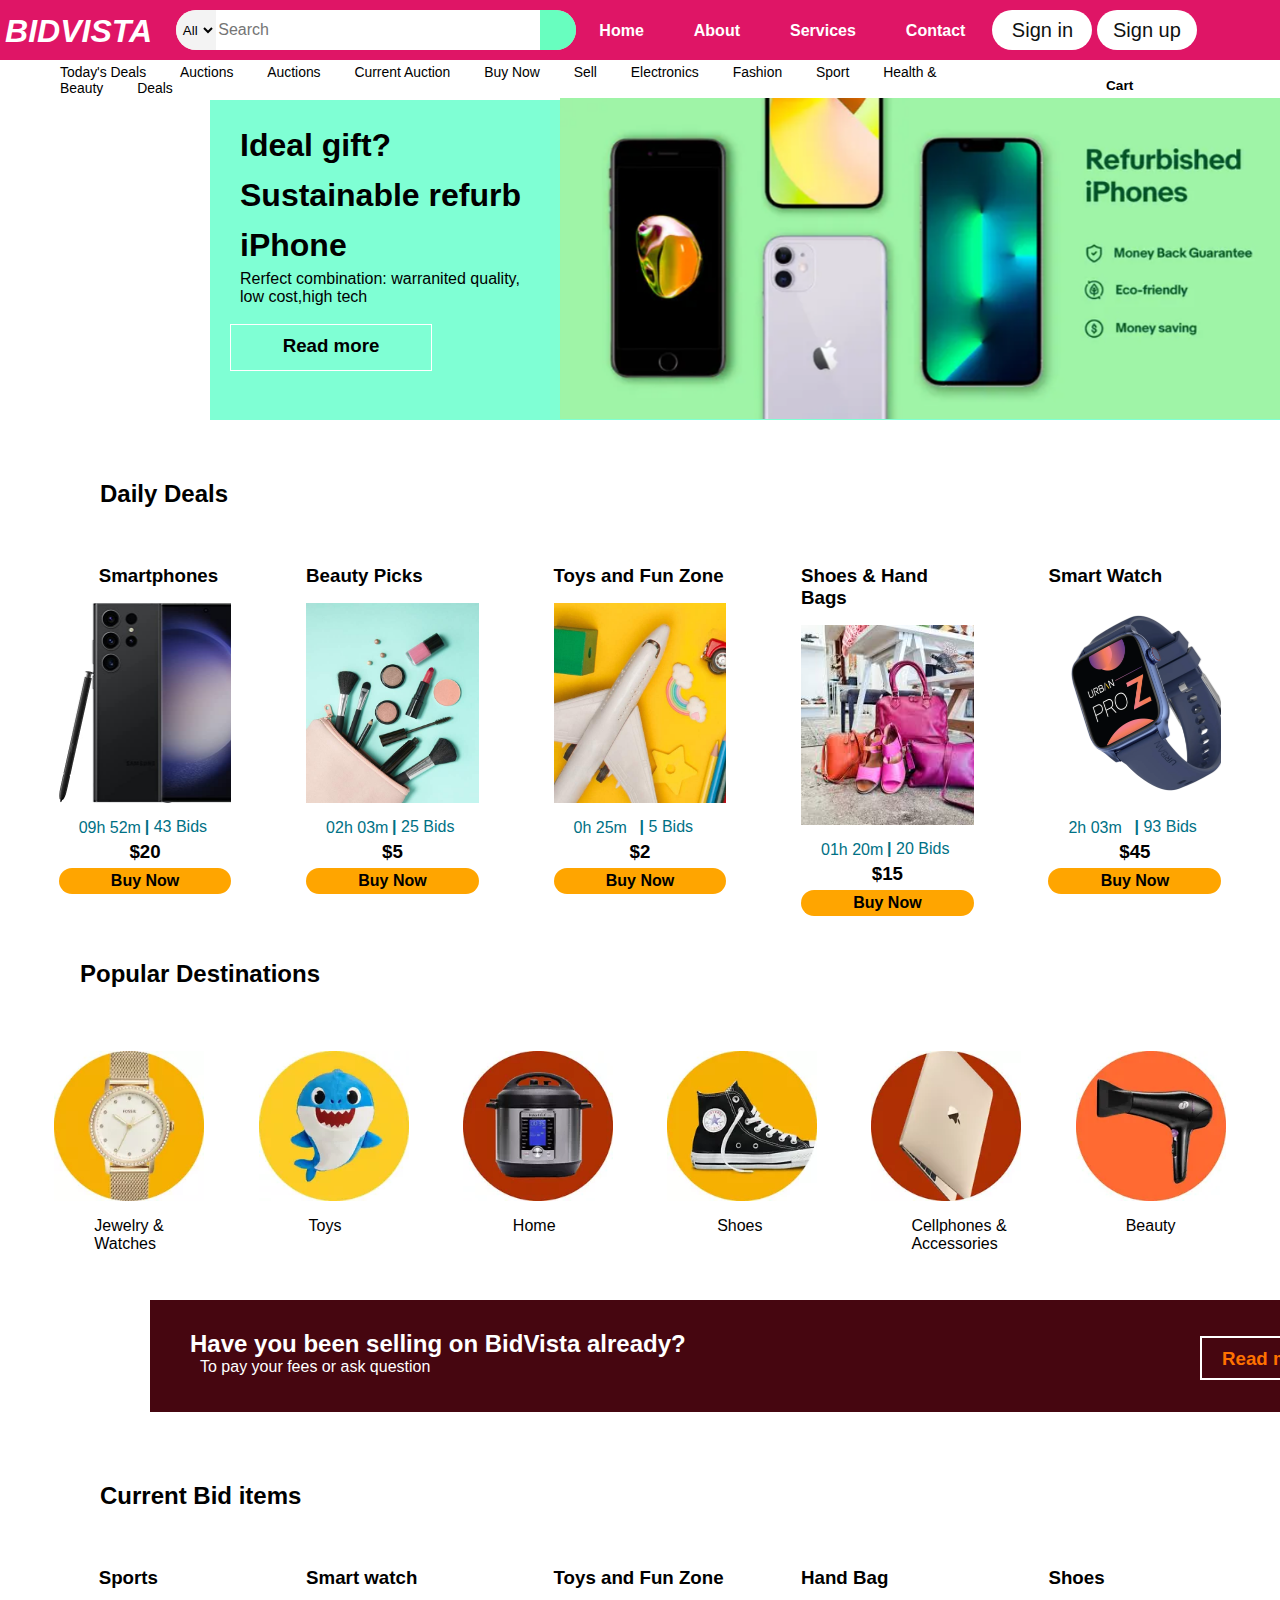
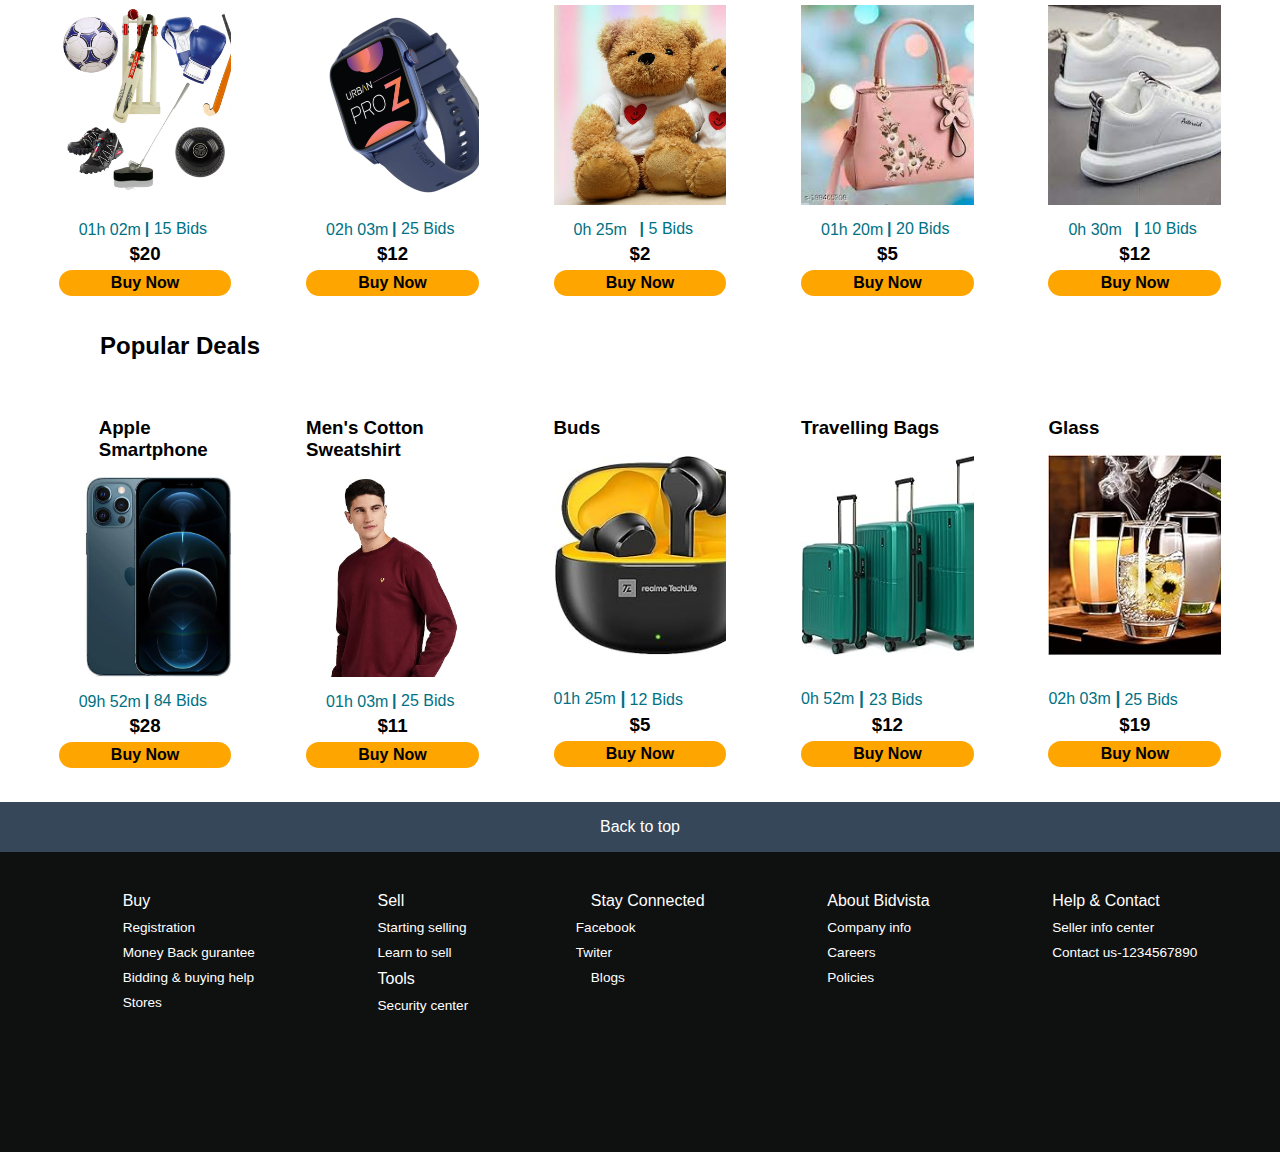
<file: Auction Platfrom/index.html>
<!DOCTYPE html>
<html lang="en">
<head>
    <meta charset="UTF-8">
    <meta name="viewport" content="width=device-width, initial-scale=1.0">
    <link rel="icon" href="favicon.ico" type="image/x-icon">

    <link rel="stylesheet" href="https://cdnjs.cloudflare.com/ajax/libs/font-awesome/6.4.2/css/all.min.css" integrity="sha512-z3gLpd7yknf1YoNbCzqRKc4qyor8gaKU1qmn+CShxbuBusANI9QpRohGBreCFkKxLhei6S9CQXFEbbKuqLg0DA==" crossorigin="anonymous" referrerpolicy="no-referrer" />
    <title>Online Auction</title>
    <link rel="stylesheet" href="Auction.css">

</head>
<body>
    <header>
        <div class="navbar">
            <div class="nav-logo border">
                <div class="logo">
                    <h1>BIDVISTA</h1>
                </div>
            </div>
            <div class="nav-search border">
                <select class="search-select">
                    <option>All</option>
                </select>
                <input placeholder="Search" class="search-input">
                <div class="search-icon">
                    <i class="fa-solid fa-magnifying-glass"></i>
                </div>
            </div>
            <div class="menu">
                <ul>
                <li><a href="Auction.html">Home</a></li>
                <li><a href="about.html">About</a></li>
                <li><a href="services.html">Services</a></li>
                <li><a href="contact.html">Contact</a></li> 
                </ul>
            </div>
            <div class="btn abc">
                <button class="bt ab"><a href="signin.html"><a href="signup.html" id="signin">Sign in</a></button>
                <button class="bt bc"><a href="signup.html" id="signup">Sign up</a></button> 
            </div>
        </div>
        <div class="panel">
            <div class="panel-ops">
                <p class="border"><a href="#">Today's Deals</a></p>
                   <p  class="border"><a href="#">Auctions</a></p>
                   <p class="border"><a href="#">Auctions</a></p>
                    <p class="border"><a href="#">Current Auction</a></p>
                    <p class="border"><a href="#">Buy Now</a></p>
                    <p class="border"><a href="#">Sell</a></p>
                    <p class="border"><a href="#">Electronics</a></p>
                   <p class="border"><a href="#">Fashion</a></p>
                    <p class="border"><a href="#">Sport</a></p>
                   <p class="border"><a href="#">Health & Beauty</a></p>
                   <p class="border"><a href="#">Deals</a></p>
            </div>
            <div class="nav-cart border">
                <i class="fa-solid fa-cart-shopping"></i>
                Cart
            </div>
        </div>
    </header>
    <div class="image">
        <h1 class="img">Ideal gift?<br> Sustainable refurb<br> iPhone</h1>
        <p class="heading">Rerfect combination: warranited quality,<br>low cost,high tech</p>
        <h3 class="read2"><a class="read1" href="#">Read more</a></h3>
        <div class="image-head" style="background-image: url('img3.png');"></div>
        
    </div>
    </div>
    <div class="upcoming"></div>
    <div class="header1">
        <h2 class="h1">Daily Deals</h2>
        <h2 class="h2">See all</h2>
    </div>
    <div class="shop-section">
        <div class="box1 box">
            <div class="box-content">
                <h3 class="name-1">Smartphones</h3>
            <div class="box-img" style="background-image: url('box4_image.jpg');">
                <div class="layer">
                    <h3><a href="#" class="bidnow">Bid Now</a></h3>
                </div></div>
            <p class="time">09h 52m</p>
            <h4 class="sy">|</h4>
            <p class="bid">43 Bids</p>
            <h3 class="price">$20</h3>
            <h4 class="b1"><a href="#" class="buy">Buy Now</a></h4>
            </div>
        </div>
        <div class="box2 box">
            <div class="box-content">
                <h3>Beauty Picks</h3>
            <div class="box-img" style="background-image: url('box5_image.jpg');">
                <div class="layer">
                    <h3><a href="#" class="bidnow">Bid Now</a></h3>
                </div></div>
            <p class="time">02h 03m</p>
            <h4 class="sy">|</h4>
            <p class="bid">25 Bids</p>
            <h3 class="price">$5</h3>
            <h4 class="b1"><a href="#" class="buy">Buy Now</a></h4>
            </div>
        </div>
        <div class="box3 box">
            <div class="box-content">
                <h3>Toys and Fun Zone</h3>
            <div class="box-img" style="background-image: url('box7_image.jpg');">
                <div class="layer">
                    <h3><a href="#" class="bidnow">Bid Now</a></h3>
                </div></div>
            <p class="time">0h 25m</p>
            <h4 class="sy">|</h4>
            <p class="bid">5 Bids</p>
            <h3 class="price">$2</h3>
            <h4 class="b1"><a href="#" class="buy">Buy Now</a></h4>
            </div>
        </div>
        <div class="box4 box">
            <div class="box-content">
                <h3>Shoes & Hand Bags</h3>
            <div class="box-img" style="background-image: url('shoesbags.jpg');">
                <div class="layer">
                    <h3><a href="#" class="bidnow">Bid Now</a></h3>
                </div></div>
            <p class="time">01h 20m</p>
            <h4 class="sy">|</h4>
            <p class="bid">20 Bids</p>
            <h3 class="price">$15</h3>
            <h4 class="b1"><a href="#" class="buy">Buy Now</a></h4>
            </div>
        </div>
        <div class="box5 box">
            <div class="box-content">
                <h3>Smart Watch</h3>
            <div class="box-img" style="background-image: url('smart\ watch.webp');">
                <div class="layer">
                    <h3><a href="#" class="bidnow">Bid Now</a></h3>
                </div></div>
            <p class="time">2h 03m</p>
            <h4 class="sy">|</h4>
            <p class="bid">93 Bids</p>
            <h3 class="price">$45</h3>
            <h4 class="b1"><a href="#" class="buy">Buy Now</a></h4>
            </div>
        </div>
    </div>
        <div class="header1">
            <h2 class="items">Popular Destinations</h2>
            <h2 class="s1 h2">See all</h2>
        </div>
    </div>
    <div class="shoping">
        <div class="circle1 circle">
            <div class="circle-img" style="background-image: url('watch.webp');"></div>
            <p class="content"><a href="#" class="buy">Jewelry & Watches</a></p>
        </div>
        <div class="circle1 circle">
            <div class="circle-img" style="background-image: url('toys.webp');"></div>
            <p class="content1"><a href="#" class="buy1">Toys</a></p>
        </div><div class="circle1 circle">
            <div class="circle-img" style="background-image: url('home.webp');"></div>
            <p class="content1"><a href="#" class="buy1">Home</a></p>
        </div><div class="circle1 circle">
            <div class="circle-img" style="background-image: url('shoes1.webp');"></div>
            <p class="content1"><a href="#" class="buy1">Shoes</a></p>
        </div><div class="circle1 circle">
            <div class="circle-img" style="background-image: url('electronic.webp');"></div>
            <p class="content"><a href="#" class="buy1">Cellphones & Accessories</a></p>
        </div><div class="circle1 circle">
            <div class="circle-img" style="background-image: url('beauty.webp');"></div>
            <p class="content1"><a href="#" class="buy1">Beauty</a></p>
        </div>
    </div>
    <div class="nbar">
        <h2 class="sell">Have you been selling on BidVista already?</h2>
        <p class="pay">To pay your fees or ask  question</p>
        <h3 class="read">Read more</h3>
    </div>
    <div class="header1">
        <h2 class="items2">Current Bid items</h2>
        <h2 class="h2">See all</h2>
    </div>
    <div class="shop-section">
        <div class="box1 box">
            <div class="box-content">
                <h3 class="name-1">Sports</h3>
            <div class="box-img" style="background-image: url('sports.webp');">
                <div class="layer">
                    <h3><a href="#" class="bidnow">Bid Now</a></h3>
                </div></div>
            <p class="time">01h 02m</p>
            <h4 class="sy">|</h4>
            <p class="bid">15 Bids</p>
            <h3 class="price">$20</h3>
            <h4 class="b1"><a href="#" class="buy">Buy Now</a></h4>
            </div>
        </div>
        <div class="box2 box">
            <div class="box-content">
                <h3>Smart watch</h3>
            <div class="box-img" style="background-image: url('smart\ watch.webp');">
                <div class="layer">
                    <h3><a href="#" class="bidnow">Bid Now</a></h3>
                </div></div>
            <p class="time">02h 03m</p>
            <h4 class="sy">|</h4>
            <p class="bid">25 Bids</p>
            <h3 class="price">$12</h3>
            <h4 class="b1"><a href="#" class="buy">Buy Now</a></h4>
            </div>
        </div>
        <div class="box3 box">
            <div class="box-content">
                <h3>Toys and Fun Zone
                </h3>
            <div class="box-img" style="background-image: url('toy2.webp');">
                <div class="layer">
                    <h3><a href="#" class="bidnow">Bid Now</a></h3>
                </div></div>
            <p class="time">0h 25m</p>
            <h4 class="sy">|</h4>
            <p class="bid">5 Bids</p>
            <h3 class="price">$2</h3>
            <h4 class="b1"><a href="#" class="buy">Buy Now</a></h4>
            </div>
        </div>
        <div class="box4 box">
            <div class="box-content">
                <h3>Hand Bag</h3>
            <div class="box-img" style="background-image: url('hand\ bag.jpg');">
                <div class="layer">
                    <h3><a href="#" class="bidnow">Bid Now</a></h3>
                </div></div>
            <p class="time">01h 20m</p>
            <h4 class="sy">|</h4>
            <p class="bid">20 Bids</p>
            <h3 class="price">$5</h3>
            <h4 class="b1"><a href="#" class="buy">Buy Now</a></h4>
            </div>
        </div>
        <div class="box5 box">
            <div class="box-content">
                <h3>Shoes</h3>
            <div class="box-img" style="background-image: url('shoes2.jpg');">
                <div class="layer">
                    <h3><a href="#" class="bidnow">Bid Now</a></h3>
                </div></div>
            <p class="time">0h 30m</p>
            <h4 class="sy">|</h4>
            <p class="bid">10 Bids</p>
            <h3 class="price">$12</h3>
            <h4 class="b1"><a href="#" class="buy">Buy Now</a></h4>
            </div>
        </div>
    </div>
    <div class="header1">
        <h2 class="items3">Popular Deals</h2>
        <h2 class="h2">See all</h2>
    </div>
    <div class="shop-section">
        <div class="box1 box">
            <div class="box-content">
                <h3 class="name-1">Apple Smartphone</h3>
            <div class="box-img" style="background-image: url('apple.webp');">
                <div class="layer">
                    <h3><a href="#" class="bidnow">Bid Now</a></h3>
                </div></div>
            <p class="time">09h 52m</p>
            <h4 class="sy">|</h4>
            <p class="bid">84 Bids</p>
            <h3 class="price">$28</h3>
            <h4 class="b1"><a href="#" class="buy">Buy Now</a></h4>
           
            </div>
        </div>
        <div class="box2 box">
            <div class="box-content">
                <h3><a>Men's Cotton Sweatshirt</a></h3>
            <div class="box-img" style="background-image: url('tshirt.jpg');">
                <div class="layer">
                    <h3><a href="#" class="bidnow">Bid Now</a></h3>
                </div></div>
            <p class="time">01h 03m</p>
            <h4 class="sy">|</h4>
            <p class="bid">25 Bids</p>
            <h3 class="price">$11</h3>
            <h4 class="b1"><a href="#" class="buy">Buy Now</a></h4>
            </div>
        </div>
        <div class="box3 box">
            <div class="box-content">
                <h3>Buds
                </h3>
            <div class="box-img" style="background-image: url('earphone.jpg');">
                <div class="layer">
                    <h3><a href="#" class="bidnow">Bid Now</a></h3>
                </div></div>
            <p class="time1">01h 25m</p>
            <h4 class="sy1">|</h4>
            <p class="bid1">12 Bids</p>
            <h3 class="price">$5</h3>
            <h4 class="b1"><a href="#" class="buy">Buy Now</a></h4>
            </div>
        </div>
        <div class="box4 box">
            <div class="box-content">
                <h3>Travelling Bags</h3>
            <div class="box-img" style="background-image: url('bags.jpg');">
                <div class="layer">
                    <h3><a href="#" class="bidnow">Bid Now</a></h3>
                </div></div>
            <p class="time1">0h 52m</p>
            <h4 class="sy1 tb">|</h4>
            <p class="bid1 tb1">23 Bids</p>
            <h3 class="price">$12</h3>
            <h4 class="b1"><a href="#" class="buy">Buy Now</a></h4>
            </div>
        </div>
        <div class="box5 box">
            <div class="box-content">
                <h3>Glass</h3>
            <div class="box-img" style="background-image: url('glass.jpg');">
                <div class="layer">
                    <h3><a href="#" class="bidnow">Bid Now</a></h3>
                </div></div>
            <p class="time1">02h 03m</p>
            <h4 class="sy1">|</h4>
            <p class="bid1">25 Bids</p>
            <h3 class="price">$19</h3>
            <h4 class="b1"><a href="#" class="buy">Buy Now</a></h4>
            </div>
        </div>
    </div>
    <footer>
        <div class="foot-panel">
            <p>Back to top</p>
        </div>
        <div class="foot-panel2">
            <ol>
                <p>Buy</p>
                <a class="p2">Registration</a>
                <a class="p2">Money Back gurantee </a>
                <a class="p2">Bidding & buying help</a>
                <a class="p2">Stores</a>
            </ol>
            <ol>
                <p>Sell</p>
                <a class="p2">Starting selling</a>
                <a class="p2">Learn to sell </a>
                <p class="tool">Tools</p>
                <a class="p2">Security center</a>
            </ol>
            <ol>
                <p>Stay Connected</p>
                <a class="p2"><i class="fa-brands fa-facebook fb"></i>Facebook</a>
                <a class="p2"><i class="fa-brands fa-square-x-twitter tw"></i>Twiter</a>
                <a class="p2">Blogs</a>
            </ol>
            <ol>
                <p>About Bidvista</p>
                <a class="p2">Company info</a>
                <a class="p2">Careers</a>
                <a class="p2">Policies</a>
            </ol>
            <ol>
                <p>Help & Contact</p>
                <a class="p2">Seller info center</a>
                <a>Contact us-1234567890</a>
            </ol>
        </div>
    </footer>
</body>
</html>
</file>
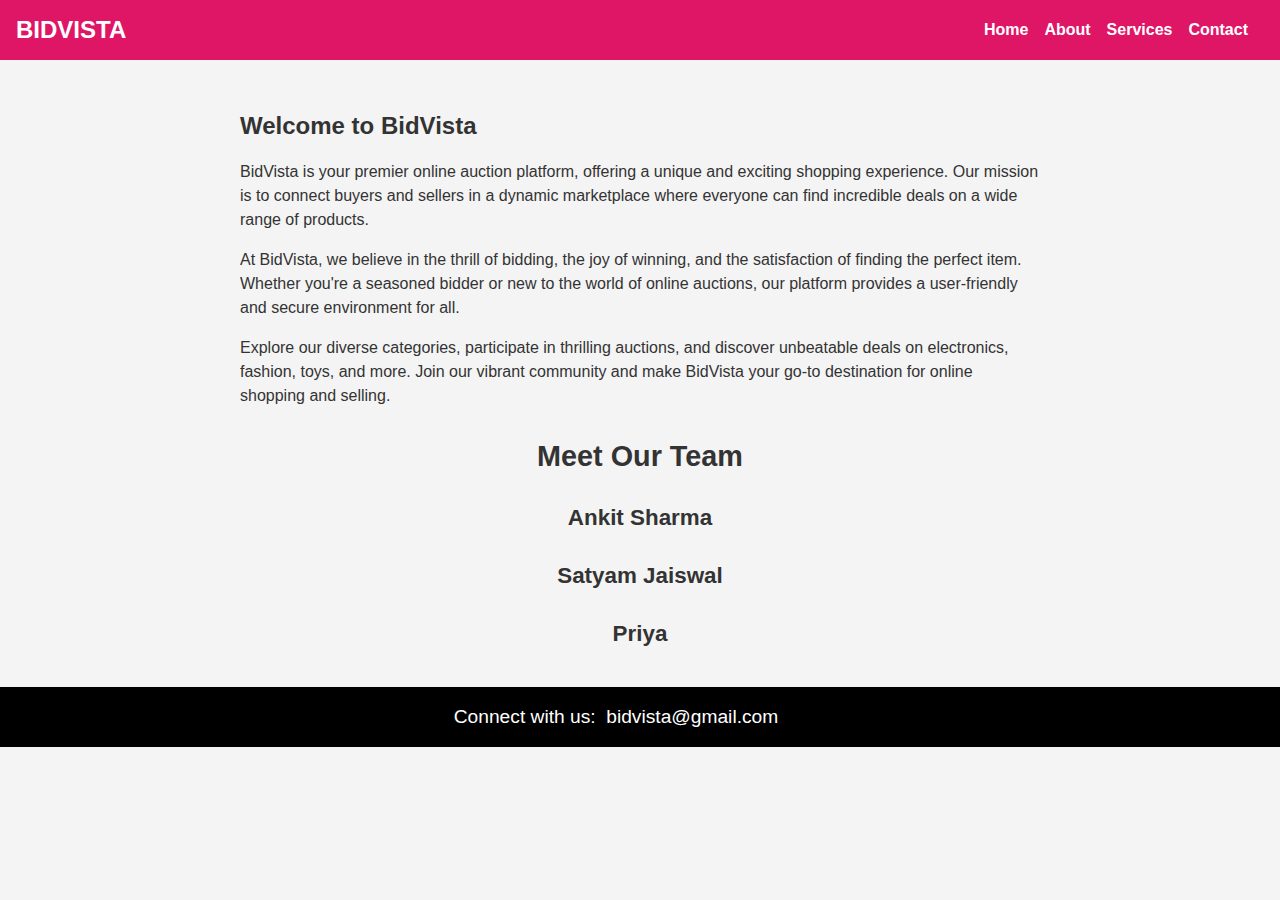
<file: Auction Platfrom/about.html>
<!DOCTYPE html>
<html lang="en">
<head>
    <meta charset="UTF-8">
    <meta name="viewport" content="width=device-width, initial-scale=1.0">
    <link rel="stylesheet" href="about.css">
    <title>About BidVista</title>
</head>
<body>
    <header class="about-header">
        <div class="about-navbar">
            <div class="about-logo">
                <h1>BIDVISTA</h1>
            </div>
            <div class="about-menu">
                <ul>
                    <li><a href="index.html">Home</a></li>
                    <li><a href="about.html">About</a></li>
                    <li><a href="services.html">Services</a></li>
                    <li><a href="contact.html">Contact</a></li>
                </ul>
            </div>
        </div>
    </header>
    <section class="about-section">
        <div class="about-container">
            <h2>Welcome to BidVista</h2>
            <p class="about-text">
                BidVista is your premier online auction platform, offering a unique and exciting shopping experience. Our mission is to connect buyers and sellers in a dynamic marketplace where everyone can find incredible deals on a wide range of products.
            </p>
            <p class="about-text">
                At BidVista, we believe in the thrill of bidding, the joy of winning, and the satisfaction of finding the perfect item. Whether you're a seasoned bidder or new to the world of online auctions, our platform provides a user-friendly and secure environment for all.
            </p>
            <p class="about-text">
                Explore our diverse categories, participate in thrilling auctions, and discover unbeatable deals on electronics, fashion, toys, and more. Join our vibrant community and make BidVista your go-to destination for online shopping and selling.
            </p>
        </div>
        <div class="meet-our-team">
            <h3>Meet Our Team</h3>
            <div class="team-member">
                <!-- <img src="team-member1.jpg" alt="Team Member 1"> -->
                <h4>Ankit Sharma</h4>
                <!-- <p>Founder & CEO</p> -->
            </div>
            <div class="team-member">
                <!-- <img src="team-member2.jpg" alt="Team Member 2"> -->
                <h4>Satyam Jaiswal</h4>
                <!-- <p>Lead Developer</p> -->
            </div>
            <div class="team-member">
                <!-- <img src="team-member3.jpg" alt="Team Member 3"> -->
                <h4>Priya </h4>
                <!-- <p>Marketing Specialist</p> -->
            </div>
    </section>
    <footer class="about-footer">
        <div class="about-footer-container">
            <p>Connect with us:&nbsp; bidvista@gmail.com</p>
            <div class="about-social-media">
                <a href="#"><i class="fab fa-facebook-f"></i></a>
                <a href="#"><i class="fab fa-twitter"></i></a>
                <a href="#"><i class="fab fa-instagram"></i></a>
            </div>
        </div>
    </footer>
</body>
</html>
</file>
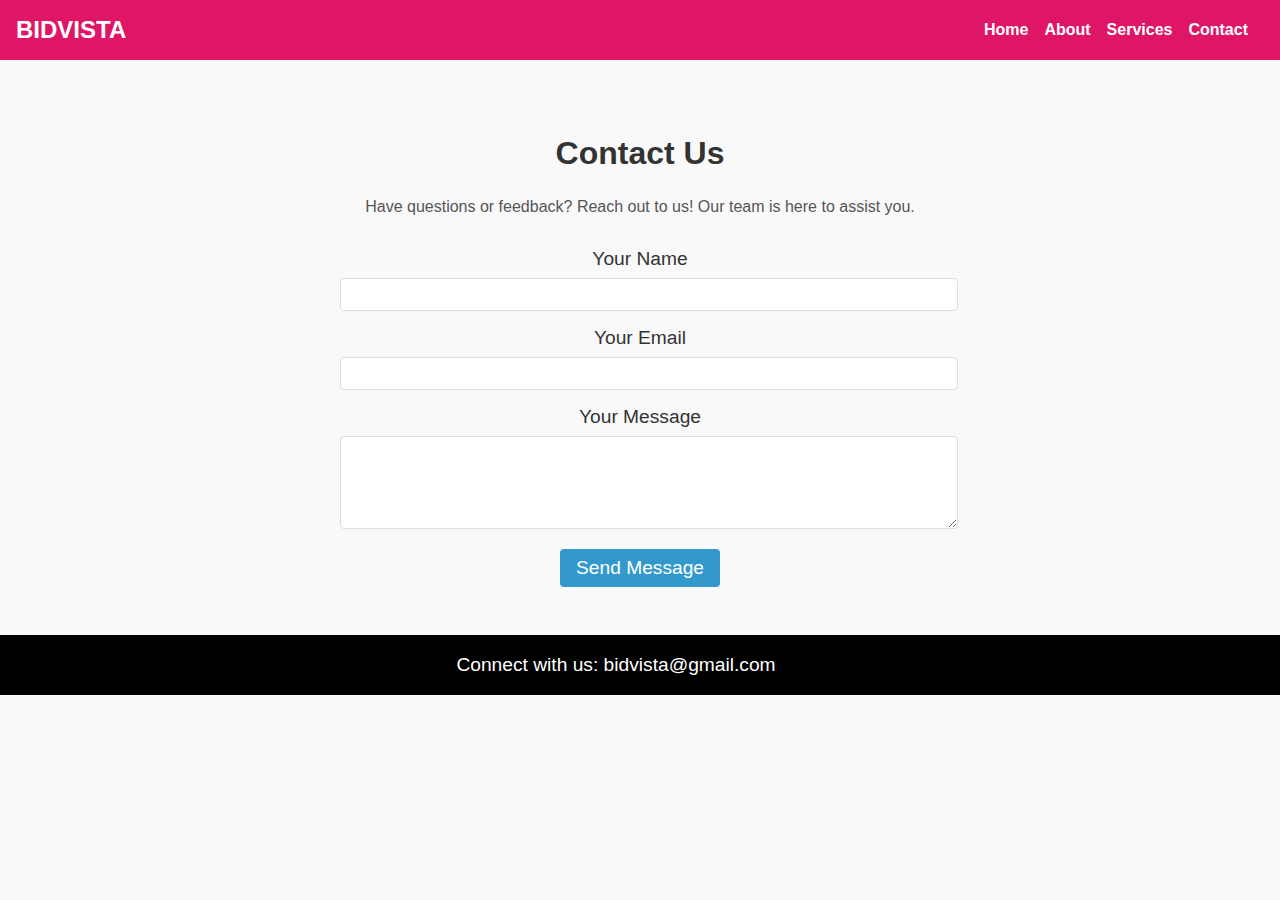
<file: Auction Platfrom/contact.html>
<!DOCTYPE html>
<html lang="en">
<head>
    <meta charset="UTF-8">
    <meta name="viewport" content="width=device-width, initial-scale=1.0">
    <link rel="stylesheet" href="contact.css">
    <title>Contact BidVista</title>
</head>
<body>
    <header class="contact-header">
        <div class="contact-navbar">
            <div class="contact-logo">
                <h1>BIDVISTA</h1>
            </div>
            <div class="contact-menu">
                <ul>
                    <li><a href="index.html">Home</a></li>
                    <li><a href="about.html">About</a></li>
                    <li><a href="services.html">Services</a></li>
                    <li><a href="contact.html">Contact</a></li>
                </ul>
            </div>
        </div>
    </header>
    <section class="contact-section">
        <div class="contact-container">
            <h2>Contact Us</h2>
            <p>Have questions or feedback? Reach out to us! Our team is here to assist you.</p>
            <div class="contact-form">
                <form action="#" method="post">
                    <label for="name">Your Name</label>
                    <input type="text" id="name" name="name" required>

                    <label for="email">Your Email</label>
                    <input type="email" id="email" name="email" required>

                    <label for="message">Your Message</label>
                    <textarea id="message" name="message" rows="5" required></textarea>

                    <button type="submit">Send Message</button>
                </form>
            </div>
        </div>
    </section>
    <footer class="contact-footer">
        <div class="contact-footer-container">
            <p>Connect with us: bidvista@gmail.com</p>
            <div class="contact-social-media">
                <a href="#"><i class="fab fa-facebook-f"></i></a>
                <a href="#"><i class="fab fa-twitter"></i></a>
                <a href="#"><i class="fab fa-instagram"></i></a>
            </div>
        </div>
    </footer>
</body>
</html>
</file>
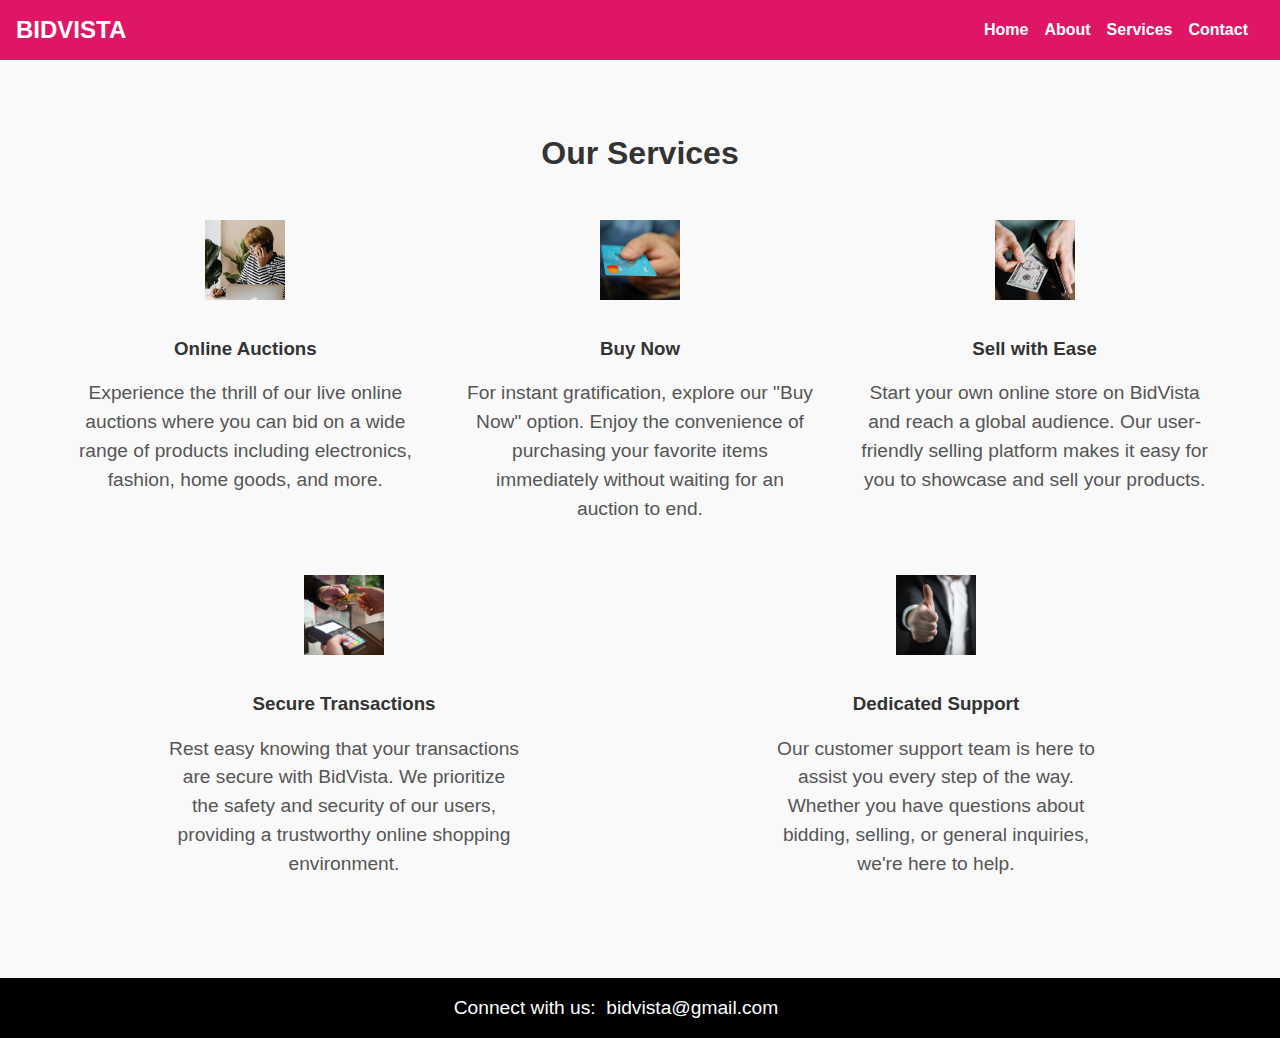
<file: Auction Platfrom/services.html>
<!DOCTYPE html>
<html lang="en">
<head>
    <meta charset="UTF-8">
    <meta name="viewport" content="width=device-width, initial-scale=1.0">
    <link rel="stylesheet" href="services.css">
    <title>BidVista Services</title>
</head>
<body>
    <header class="services-header">
        <div class="services-navbar">
            <div class="services-logo">
                <h1>BIDVISTA</h1>
            </div>
            <div class="services-menu">
                <ul>
                    <li><a href="index.html">Home</a></li>
                    <li><a href="about.html">About</a></li>
                    <li><a href="services.html">Services</a></li>
                    <li><a href="contact.html">Contact</a></li>
                </ul>
            </div>
        </div>
    </header>
    <section class="services-section">
        <div class="services-container">
            <h2>Our Services&nbsp;&nbsp;&nbsp;&nbsp;&nbsp;&nbsp;&nbsp;&nbsp;&nbsp;&nbsp;&nbsp;&nbsp;&nbsp;&nbsp;&nbsp;&nbsp;&nbsp;&nbsp;&nbsp;&nbsp;&nbsp;&nbsp;&nbsp;&nbsp;&nbsp;&nbsp;&nbsp;&nbsp;&nbsp;&nbsp;&nbsp;&nbsp;&nbsp;&nbsp;&nbsp;&nbsp;&nbsp;&nbsp;&nbsp;&nbsp;&nbsp;&nbsp;&nbsp;&nbsp;&nbsp;</h2>
            <div class="service">
                <img src="online auction.jpg" alt="Auction Icon">
                <h3>Online Auctions</h3>
                <p>Experience the thrill of our live online auctions where you can bid on a wide range of products including electronics, fashion, home goods, and more.</p>
            </div>
            <div class="service">
                <img src="buy now.jpg" alt="Buy Now Icon">
                <h3>Buy Now</h3>
                <p>For instant gratification, explore our "Buy Now" option. Enjoy the convenience of purchasing your favorite items immediately without waiting for an auction to end.</p>
            </div>
            <div class="service">
                <img src="sell with ease.jpg" alt="Sell Icon">
                <h3>Sell with Ease</h3>
                <p>Start your own online store on BidVista and reach a global audience. Our user-friendly selling platform makes it easy for you to showcase and sell your products.</p>
            </div>
            <div class="service">
                <img src="secure transaction.jpg" alt="Safe Transactions Icon">
                <h3>Secure Transactions</h3>
                <p>Rest easy knowing that your transactions are secure with BidVista. We prioritize the safety and security of our users, providing a trustworthy online shopping environment.</p>
            </div>
            <div class="service">
                <img src="dedicated support.jpg" alt="Customer Support Icon">
                <h3>Dedicated Support</h3>
                <p>Our customer support team is here to assist you every step of the way. Whether you have questions about bidding, selling, or general inquiries, we're here to help.</p>
            </div>
        </div>
    </section>
    <footer class="services-footer">
        <div class="services-footer-container">
            <p>Connect with us: &nbsp;bidvista@gmail.com</p>
            <div class="services-social-media">
                <a href="#"><i class="fab fa-facebook-f"></i></a>
                <a href="#"><i class="fab fa-twitter"></i></a>
                <a href="#"><i class="fab fa-instagram"></i></a>
            </div>
        </div>
    </footer>
</body>
</html>
</file>
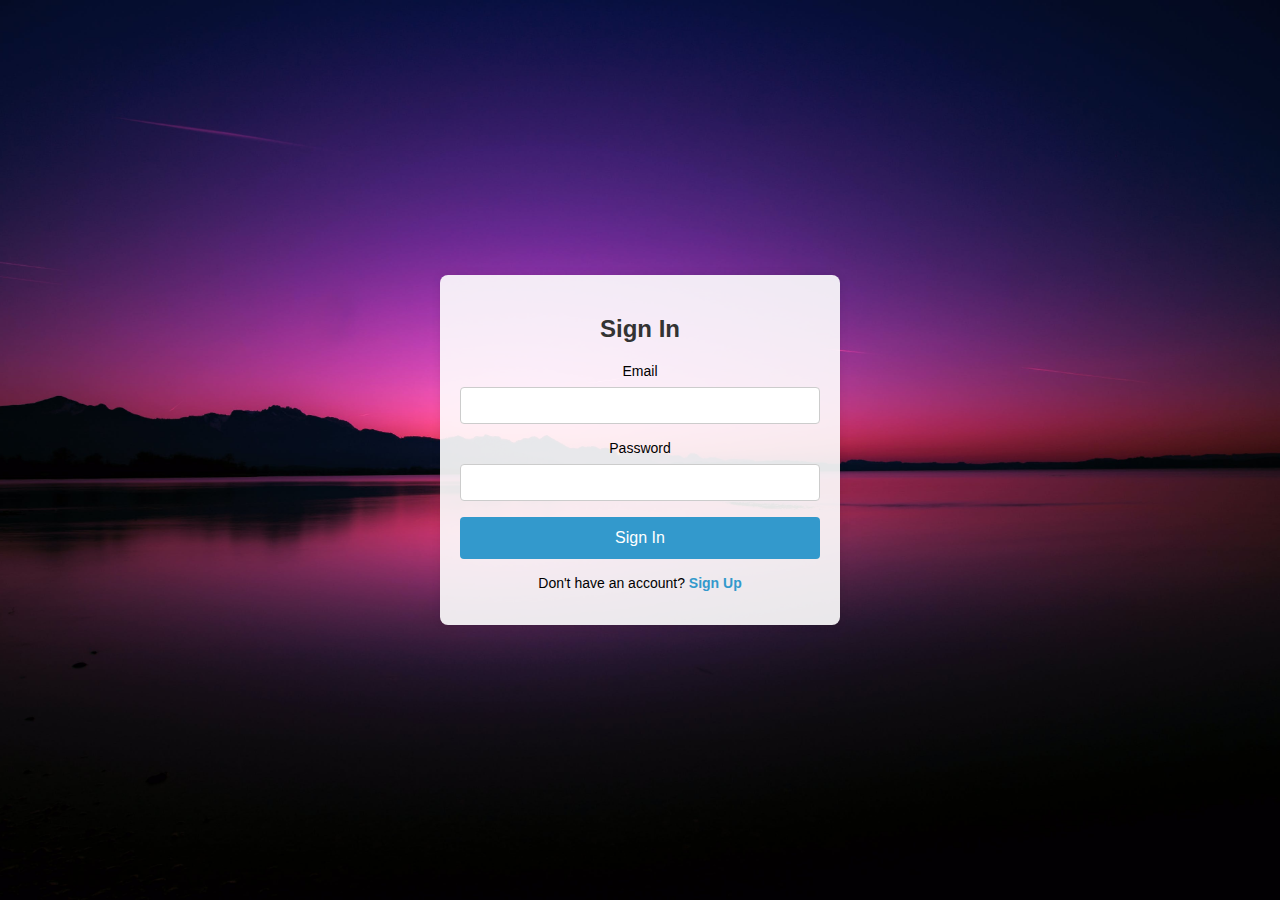
<file: Auction Platfrom/signin.html>
<!DOCTYPE html>
<html lang="en">
<head>
    <meta charset="UTF-8">
    <meta name="viewport" content="width=device-width, initial-scale=1.0">
    <link rel="stylesheet" href="signup-in.css">
    <title>Sign In | BidVista</title>
</head>
<body>
    <div class="container">
        <div class="card">
            <h2>Sign In</h2>
            <form action="#" method="post">
                <label for="email">Email</label>
                <input type="email" id="email" name="email" required>

                <label for="password">Password</label>
                <input type="password" id="password" name="password" required>

                <button type="submit">Sign In</button>
            </form>
            <p>Don't have an account? <a href="signup.html">Sign Up</a></p>
        </div>
    </div>
</body>
</html>
</file>
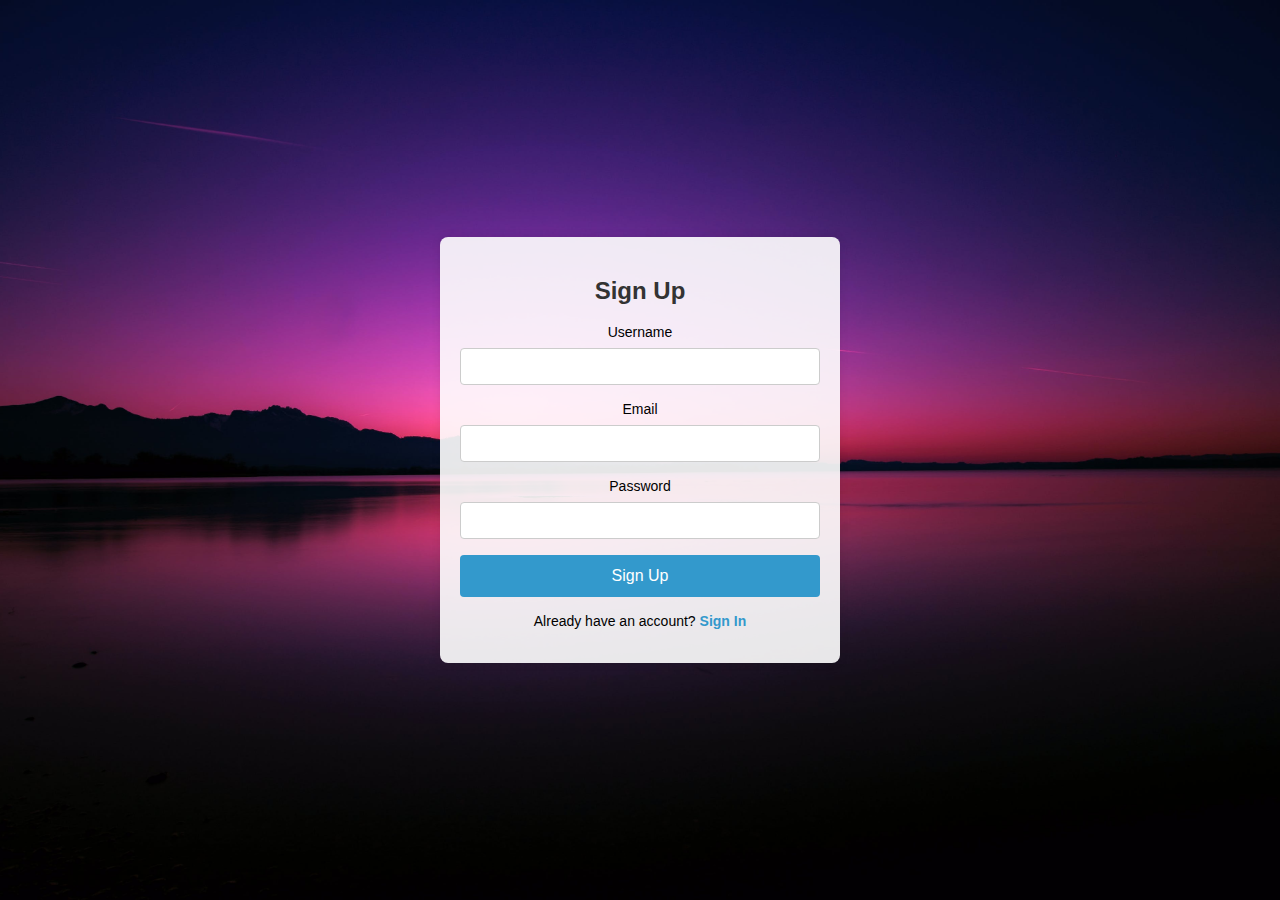
<file: Auction Platfrom/signup.html>
<!DOCTYPE html>
<html lang="en">
<head>
    <meta charset="UTF-8">
    <meta name="viewport" content="width=device-width, initial-scale=1.0">
    <link rel="stylesheet" href="signup-in.css">
    <title>Sign Up | BidVista</title>
</head>
<body>
    <div class="container">
        <div class="card">
            <h2>Sign Up</h2>
            <form action="#" method="post">
                <label for="username">Username</label>
                <input type="text" id="username" name="username" required>

                <label for="email">Email</label>
                <input type="email" id="email" name="email" required>

                <label for="password">Password</label>
                <input type="password" id="password" name="password" required>

                <button type="submit">Sign Up</button>
            </form>
            <p>Already have an account? <a href="signin.html">Sign In</a></p>
        </div>
    </div>
</body>
</html>
</file>
<file: Auction Platfrom/Auction.css>
* {
    margin:0;
    font-family: Arial;
    border: border-box;
}
.navbar {
    height: 60px;
      background-color: #df1566;
    color: white;
    display: flex;
    align-items: center;
   justify-content: space-evenly;
}
.nav-logo {
    height: 50px;
    width: 100px;
    margin-left: -90px;
}
.logo {
    background-size: cover;
    height: 50px;
    width: 220px;
    margin-left: 12px;
    margin-top: 8px;
    font-weight: Bold;
    font-style: italic;
}
.border {
    border: 1.5px sold transparent;
}
.border:hover {
    border: 1.5px solid white;
}
.nav-search {
    display: flex;
    justify-content: space-evenly;
    background-color: pink;
    width: 400px;
    height: 40px;
    border-radius: 20px;
    margin-right: -150px;
}
.search-select {
    background-color:#f3f3f3;
    width: 50px;
    text-align: center;
    border-top-left-radius: 20px;
    border-bottom-left-radius: 20px;
    border: none; 
    
}
.search-input{
    width: 100%;
    font-size: 1rem;
    border: none;
}
.search-icon {
    width: 45px;
    display: flex;
    justify-content: center;
    align-items: center;
    font-size: 1.2rem;
    background-color: #68febf;
    border-top-right-radius: 20px;
    border-bottom-right-radius: 20px;
    color: #0f1111;
}
.nav-search:hover {
    border: 2px solid orange;
}
.border a {
    text-decoration: none;
    color: black;
}
.border a:hover  {
    color: blue;
    text-decoration: underline;

}
.menu {
    width: 400px;
    float: left;
    height: 70px;
    text-decoration-color: white;
    
}
ul {
    float: left;
    display: flex;
    align-items: center; 

}
ul li{
    list-style: none;
    margin-left: 62px;
    margin-top: 27px;
    font-size: 16px;
    margin-left: 50px;
   
}
ul li a{
    text-decoration: none;
    font-family: Arial;
    font-weight: bold;
    transition: 0.4s ease-in-out;
    color: white;
}
ul li a:hover {
    color: #ff7200;
    text-decoration: underline;
}
.price {
    text-align: center;
    padding: 5px 3px;
}
.bt {
    width: 100px;
    height: 40px;
    background: #ffffff;
    border: none;
    border-radius: 20px;
    font-size: 20px;
    cursor: pointer;
    padding: 8px;
  
}
.bt a {
    text-decoration: none;
    color:#0f1111;
}
.panel {
    height: 40px;
    display: flex;
    color: black;
    align-items: center;
}
.panel-ops p {
    display: inline;
    margin-right: 30px;

}
.panel-ops {
    width: 70%;
    font-size: 0.87rem;
    margin-left: 60px;
    padding-left: -50px;
}
.nav-cart i {
    font-size: 30px;
}
.nav-cart {
    font-size: 0.85rem;
    font-weight: 700;
    margin-left: 150px;
}
.image {
    height: 300px;
    background-color: aquamarine;
    width: 1190px;
    margin-left: 210px;
    background-size: cover;
    color: white;
    padding-top: 20px;
    background-repeat: no-repeat;
}
.img{
    line-height: 50px;
    margin-left: 30px;
    color: black;
}
/* p {
   color: black;
    margin-left: 30px;
} */
.heading {
    color: black;
    margin-left: 30px;
}
.read2 {
    color: black;
    margin-left: 20px;
    border: 1.5px solid white;
    height: 25px;
    width: 200px;
    text-align: center;
    margin-top: 18px;
    padding: 10px 0px;
    
}
.read1 {
    margin-top: 50px;
    color: black;
    text-decoration: none;
}
.read1:hover {
    color: blue;
    text-decoration: underline;
}
.image-head {
    height: 321px;
    width: 850px;
    margin-left: 350px;
    margin-top: -273px;
    background-size: cover;
    background-repeat: no-repeat;
    background-image: cover;
}
.h1{
    color: black;
    margin-top: 60px;
    margin-left: 100px;
}
.h2{
    margin-left: 1450px;
    font-size: 0.85rem;
    margin-top: -20px;
}
.h2:hover{
    color: blue;
}
.shop-section {
    display: flex;
    flex-wrap: wrap;
    justify-content: space-evenly;
    background-color: white;
    margin-top: 30px; 
}
.box {
    /* border: 2px solid black; */
    width: 16%;
    height: 200px;
    background-color: white;
    padding: 20px 0px 15px;
    margin-top: 15px;
}
.box-img {
    height: 200px;
    background-size: cover;
    background-repeat: no-repeat;
    margin-top: 1rem;
    margin-bottom: 1rem;
    background-image: cover;

}
.box-content {
    margin-left: 1rem;
    margin-right: 1rem;
    margin-top: -30px;
}
.box-content p {
    color: #007185;
}
.bid {
    margin-left: 95px;
    margin-top: -18px;
}
.bid1 {
    margin-left: 76px;
    margin-top: -18px;
}
.b1 {
  text-align: center;
    background-color: orange;
    border-radius: 20px;
    padding: 4px;
    
}
.time {
    margin-left: 20px;
}
.time1 {
    margin-top: 35px;
}
.h2 {
    font-size: 1.1rem;
}
.sy {
    margin-left: 86px;
    margin-top: -19px;
    color: #007185;
}
.sy1 {
    margin-top: 1px;
    margin-left: 67px;
    margin-top: -20px;
    color: #007185;
}
h4.sy1 {
    font-size: 1.1rem;
}
.items {
    margin-top: 150px;
    margin-left: 80px;
}
.shoping {
    display: flex;
    flex-wrap: wrap;
    justify-content: space-evenly;
    background-color: white;
    margin-top: -10px;
}
.circle {
    width: 150px;
    height: 100px;
    background-color: white;
    padding: 20px 0px 15px;
    margin-top: 15px;
}
.circle-img {
    height: 150px;
    background-size: cover;
    background-repeat: no-repeat;
    margin-top: 1rem;
    margin-bottom: 1rem;
}
.content {
    font-size: medium;
    margin-left: 40px;
    font-family: Arial, Helvetica, sans-serif;
}
.content1 {
    font-size: medium;
    margin-left: 50px;
} 
.nbar {
    height: 112px;
    width: 1248px;
    background-color: #460610;
    border-color: #460610;
    margin-top: 150px;
    margin-left: 150px;
    color: white
}
.sell {
    margin-left: 40px;
    padding-top: 30px;
}
.pay {
    margin-left: 50px
}
.read {
    color:#ff7200;
    margin-left: 1050px;
    margin-top: -40px;
    border: 2px solid white;
    padding: 10px 20px 10px 20px;
    width: 100px;
    height: 20px;
}
.read:hover {
    color:#0a6ee9;
    text-decoration: underline;
}
.name-1 {
    margin-left: 40px;
}
.items2 {
    margin-top: 70px;
    margin-left: 100px;
}
.items3 {
    margin-top: 120px;
    margin-left: 100px;
}
.s1 {
    margin-left: 1450px;
    font-size: 1.1rem;
}
.foot-panel {
    background-color: #37475a;
    color: white;
    height: 50px;
    display: flex;
    margin-top: 140px;
    justify-content: center;
    align-items: center;
}
.foot-panel2 {
    background-color:#0f1111;
    color: white;
    height: 300px;
    display: flex;
    justify-content: space-evenly;
}
ol {
    margin-top: 40px;
}
ol a {
    display: block;
    margin-top: 10px;
    font-size: 0.85rem;
}
.fb,.tw {
    margin-left: -30px;
    padding-right: 15px;
}
.tb {
    margin-left: 58px;
}
.tb1 {
    margin-left: 68px;
}
.tool {
    margin-top: 10px;
}
.p2:hover {
    color:orange;
    text-decoration: underline;
}
div button a {
    color:red;
}
#signin:hover {
    color: red;
    text-decoration: underline;
}
#signup:hover {
    color: red;
    text-decoration: underline;
}
.buy {
    color: black;
    text-decoration: none;
}
.buy:hover {
    color: red;
    text-decoration: underline;
}
.buy1 {
    color: black;
    text-decoration: none;
}
.buy1:hover {
    color: red;
    text-decoration: underline;
}
.buy2 {
    color: black;
    text-decoration: none;
}
.buy2:hover {
    color: red;
    text-decoration: underline;
}
.layer {
    background: transparent;
    background-size: cover;
    height: 100%;
    width: 100%;
}
.layer:hover  {
    background: rgba(210, 210, 210, 0.7);
}
.layer h3 {
    width: 100%;
    color: white;
     transform: translate(30%, 400%);
     opacity: 0;
}
.layer:hover h3 {
    opacity: 1;
} 
.bidnow {
    color: orange;
    text-decoration: underline;
}
</file>
<file: Auction Platfrom/about.css>
body {
    margin: 0;
    padding: 0;
    font-family: 'Segoe UI', Tahoma, Geneva, Verdana, sans-serif;
    background-color: #f4f4f4;
    color: #333;
}

.about-header {
    background-color: #df1566;
    color: #fff;
    padding: 1rem;
}

.about-navbar {
    display: flex;
    justify-content: space-between;
    align-items: center;
}

.about-logo h1 {
    margin: 0;
    font-size: 1.5rem;
}

.about-menu ul {
    list-style: none;
    margin: 0;
    padding: 0;
    display: flex;
}

.about-menu li {
    margin-right: 1rem;
}

.about-menu a {
    text-decoration: none;
    color: #fff;
    font-weight: bold;
}

.about-section {
    padding: 2rem;
}

.about-container {
    max-width: 800px;
    margin: 0 auto;
}

.about-text {
    line-height: 1.5;
}

.about-footer {
    background-color: #df1566;
    color: #fff;
    padding: 1rem;
    text-align: center;
}

.about-footer-container {
    display: flex;
    justify-content: center;
    align-items: center;
}

.about-footer p {
    margin: 0;
}

.about-social-media a {
    color: #fff;
    margin: 0 0.5rem;
    font-size: 1.5rem;
}

.about-social-media i {
    transition: color 0.3s ease-in-out;
}

.about-social-media a:hover i {
    color: #ffd700;
}
.meet-our-team {
    text-align: center;
    margin-top: 2rem;
}

.meet-our-team h3 {
    font-size: 1.8rem;
    color: #333;
}

.team-member {
    margin-top: 2rem;
}

.team-member img {
    border-radius: 50%;
    max-width: 150px;
    margin-bottom: 1rem;
}

.team-member h4 {
    margin: 0.5rem 0;
    font-size: 1.4rem;
    color: #333;
}

.team-member p {
    margin: 0;
    font-size: 1.2rem;
    color: #555;
}

.about-footer {
    background-color: #000000;
    color: #fff;
    padding: 1rem;
    text-align: center;
}

.about-footer-container {
    display: flex;
    justify-content: center;
    align-items: center;
}

.about-footer p {
    margin: 0;
    font-size: 1.2rem;
}

.about-social-media a {
    color: #fff;
    margin: 0 0.5rem;
    font-size: 1.5rem;
}

.about-social-media i {
    transition: color 0.3s ease-in-out;
}

.about-social-media a:hover i {
    color: #286f8e;
}
</file>
<file: Auction Platfrom/contact.css>
body {
    margin: 0;
    padding: 0;
    font-family: 'Segoe UI', Tahoma, Geneva, Verdana, sans-serif;
    background-color: #f9f9f9;
    color: #333;
}

.contact-header {
    background-color: #df1566;
    color: #fff;
    padding: 1rem;
}

.contact-navbar {
    display: flex;
    justify-content: space-between;
    align-items: center;
}

.contact-logo h1 {
    margin: 0;
    font-size: 1.5rem;
}

.contact-menu ul {
    list-style: none;
    margin: 0;
    padding: 0;
    display: flex;
}

.contact-menu li {
    margin-right: 1rem;
}

.contact-menu a {
    text-decoration: none;
    color: #fff;
    font-weight: bold;
}

.contact-section {
    padding: 3rem;
}

.contact-container {
    max-width: 800px;
    margin: 0 auto;
}

.contact-section h2 {
    text-align: center;
    font-size: 2rem;
    color: #333;
}

.contact-section p {
    text-align: center;
    color: #555;
    margin-bottom: 2rem;
}

.contact-form {
    text-align: center;
}

.contact-form form {
    max-width: 600px;
    margin: 0 auto;
}

.contact-form label {
    display: block;
    margin-bottom: 0.5rem;
    font-size: 1.2rem;
    color: #333;
}

.contact-form input,
.contact-form textarea {
    width: 100%;
    padding: 0.5rem;
    margin-bottom: 1rem;
    border: 1px solid #ddd;
    border-radius: 4px;
}

.contact-form button {
    background-color: #3399cc;
    color: #fff;
    padding: 0.5rem 1rem;
    border: none;
    border-radius: 4px;
    cursor: pointer;
    font-size: 1.2rem;
}

.contact-form button:hover {
    background-color: #286f8e;
}

.contact-footer {
    background-color: black;
    color: #fff;
    padding: 1rem;
    text-align: center;
}

.contact-footer-container {
    display: flex;
    justify-content: center;
    align-items: center;
}

.contact-footer p {
    margin: 0;
    font-size: 1.2rem;
}

.contact-social-media a {
    color: #fff;
    margin: 0 0.5rem;
    font-size: 1.5rem;
}

.contact-social-media i {
    transition: color 0.3s ease-in-out;
}

.contact-social-media a:hover i {
    color: #286f8e;
}
</file>
<file: Auction Platfrom/services.css>
body {
    margin: 0;
    padding: 0;
    font-family: 'Segoe UI', Tahoma, Geneva, Verdana, sans-serif;
    background-color: #f9f9f9;
    color: #333;
}

.services-header {
    background-color: #df1566;
    color: #fff;
    padding: 1rem;
}

.services-navbar {
    display: flex;
    justify-content: space-between;
    align-items: center;
}

.services-logo h1 {
    margin: 0;
    font-size: 1.5rem;
}

.services-menu ul {
    list-style: none;
    margin: 0;
    padding: 0;
    display: flex;
}

.services-menu li {
    margin-right: 1rem;
}

.services-menu a {
    text-decoration: none;
    color: #fff;
    font-weight: bold;
}

.services-section {
    padding: 3rem;
}

.services-container {
    max-width: 1200px;
    margin: 0 auto;
    display: flex;
    flex-wrap: wrap;
    justify-content: space-around;
}

.service {
    text-align: center;
    max-width: 350px;
    margin-bottom: 2rem;
}

.service img {
    width: 80px;
    height: 80px;
    margin-bottom: 1rem;
}

.services-footer {
    background-color: black;
    color: #fff;
    padding: 1rem;
    text-align: center;
}

.services-footer-container {
    display: flex;
    justify-content: center;
    align-items: center;
}

.services-footer p {
    margin: 0;
}

.services-social-media a {
    color: #fff;
    margin: 0 0.5rem;
    font-size: 1.5rem;
}

.services-social-media i {
    transition: color 0.3s ease-in-out;
}

.services-social-media a:hover i {
    color: #ffcc00;
}
/* The existing CSS remains unchanged */



.services-footer p {
    margin: 0;
    font-size: 1.2rem;
}

.services-section h2 {
    text-align: center;
    font-size: 2rem;
    color: #333;
    margin-bottom: 3rem;
}

.service p {
    font-size: 1.2rem;
    line-height: 1.5;
    color: #555;
}
h2 {
    text-align: center;
    margin-left: 400px;
}
.service img {
    object-fit: cover;
}
</file>
<file: Auction Platfrom/signup-in.css>
body {
    margin: 0;
    padding: 0;
    font-family: 'Segoe UI', Tahoma, Geneva, Verdana, sans-serif;
    background-color: #f9f9f9;
    display: flex;
    justify-content: center;
    align-items: center;
    height: 100vh;
}

.container {
    width: 100%;
    max-width: 400px;
}

.card {
    background-color: #fff;
    box-shadow: 0 0 10px rgba(0, 0, 0, 0.1);
    padding: 20px;
    border-radius: 8px;
    text-align: center;
}

h2 {
    color: #333;
}

form {
    display: flex;
    flex-direction: column;
}

label {
    font-size: 14px;
    margin-bottom: 8px;
}

input {
    padding: 10px;
    margin-bottom: 16px;
    border: 1px solid #ccc;
    border-radius: 4px;
}

button {
    background-color: #3399cc;
    color: #fff;
    padding: 12px;
    border: none;
    border-radius: 4px;
    cursor: pointer;
    font-size: 16px;
}

button:hover {
    background-color: #286f8e;
}

p {
    margin-top: 16px;
    font-size: 14px;
}

a {
    color: #3399cc;
    text-decoration: none;
    font-weight: bold;
}

a:hover {
    text-decoration: underline;
}
body {
    margin: 0;
    padding: 0;
    font-family: 'Segoe UI', Tahoma, Geneva, Verdana, sans-serif;
    background-color: #f9f9f9;
    display: flex;
    justify-content: center;
    align-items: center;
    height: 100vh;
    background-image: url('sin2.jpg'); /* Replace 'background-image.jpg' with the path to your image */
    background-size: cover;
    background-position: center;
}

.container {
    width: 100%;
    max-width: 400px;
}

.card {
    background-color: rgba(255, 255, 255, 0.9); /* Adding some transparency to the card */
    box-shadow: 0 0 10px rgba(0, 0, 0, 0.1);
    padding: 20px;
    border-radius: 8px;
    text-align: center;
}

/* Rest of your styles remain unchanged */
</file>
